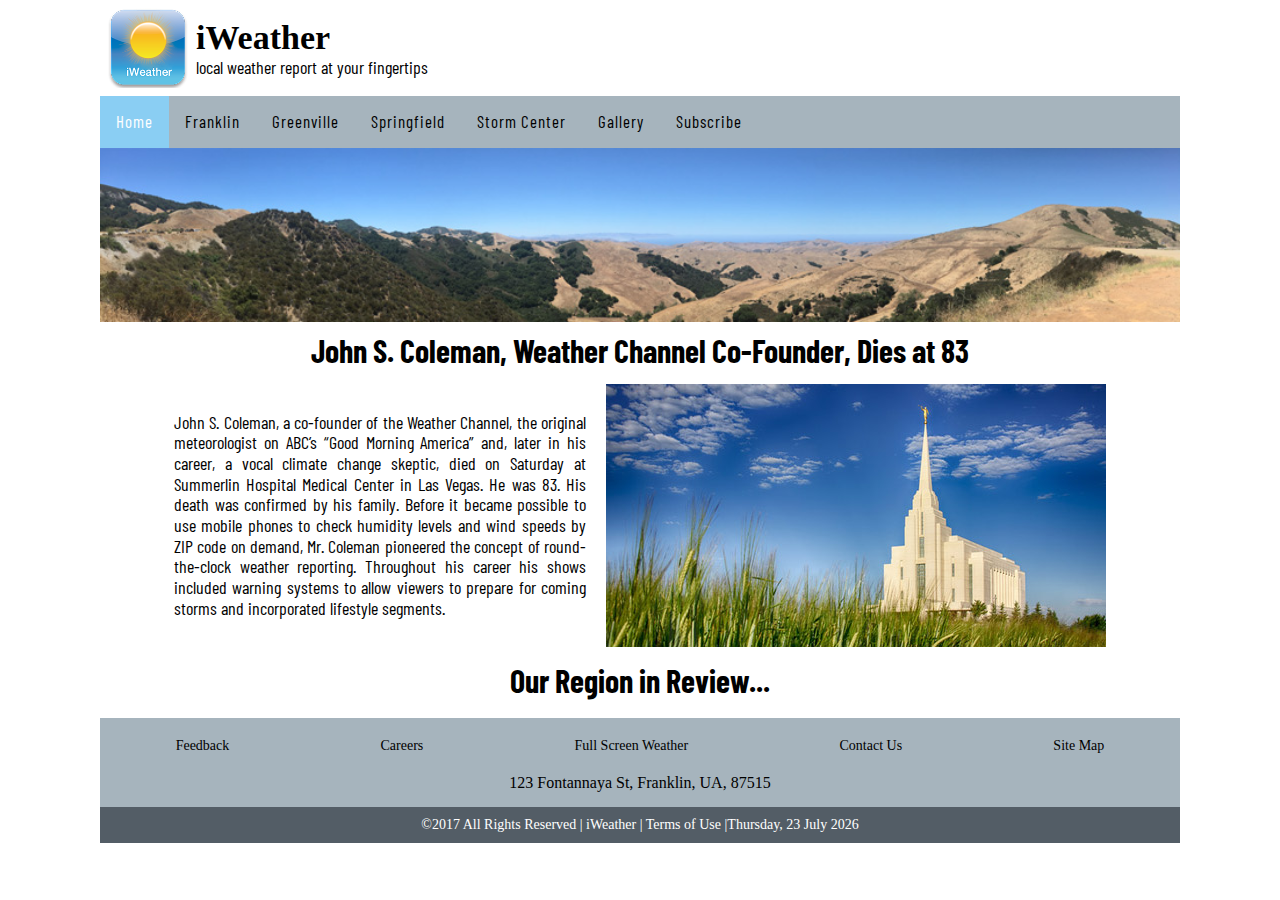
<file: index.html>
<!doctype html>
<html lang="en-us">
    <head>
        <meta charset="utf-8">
        <meta name="viewport" content="width=device-width, initial-scale=1">
        <title>iWeather Home: Local Weather Forecast, Radar and News</title>
        <meta name="author" content="Nastia Bigun">
    <!-- external style references in the proper cascading order -->
        <meta name="description" content="iWeather provides local weather forecasts,
        weather conditions, precipitation, and high and low temperatures.
        Be prepared with the most accurate 10-day weather forecast.
        Browse iWeather latest news and updates for Franklin, Greenville, and Springfield.">
    <!-- Google API font reference -->
        <link href="https://fonts.googleapis.com/css?family=Barlow+Condensed" rel="stylesheet">
        <link href="https://fonts.googleapis.com/css?family=Lora" rel="stylesheet">
     <!-- normalize useragent/browser defaults -->
        <link href="styles/normalize.css" rel="stylesheet">
    <!-- default styles - all views -->
        <link href="styles/main.css" rel="stylesheet">

</head>
<body>

    <!-- HEADER -->
  <header>
    <picture>
      <a href="index.html"><img class="logoimage" src="images/logo.png" alt="iWeather logo"></a>
    </picture>

    <div>
      <h1>iWeather</h1>
      <div class="subheading">local weather report at your fingertips</div>
    </div>

	  <button class ="hamburger" onclick="toggleNavMenu()">&#9776;</button>

  </header>
  <!-- NAVIGATION -->
  <nav>
    <ul id="primaryNav" class="hide">
      <li class="active"><a href="index.html">Home</a></li>
      <li><a href="franklin.html">Franklin</a></li>
      <li><a href="greenville.html">Greenville</a></li>
      <li><a href="springfield.html">Springfield</a></li>
      <li><a href="stormcenter.html">Storm Center</a></li>
      <li><a href="gallery.html">Gallery</a></li>
      <li><a href="subscribe.html">Subscribe</a></li>
    </ul>
  </nav>
    <!-- CONTENT -->
  <main>
<picture>
    <img src="images/header-img.jpg" alt="header image">
</picture>
    <h3>John S. Coleman, Weather Channel Co-Founder, Dies at 83</h3>
    <article class="cityArticle">
  <!--Change Article size in medium view-->
    <p class="town-article">
      John S. Coleman, a co-founder of the Weather Channel,
      the original meteorologist on ABC’s “Good Morning America” and,
      later in his career, a vocal climate change skeptic,
      died on Saturday at Summerlin Hospital Medical Center in Las Vegas.
      He was 83. His death was confirmed by his family.
      Before it became possible to use mobile phones to check humidity
      levels and wind speeds by ZIP code on demand,
      Mr. Coleman pioneered the concept of round-the-clock weather reporting.
      Throughout his career his shows included warning systems to allow
      viewers to prepare for coming storms and incorporated lifestyle segments.
  </p>

    <picture class="article-img">
      <img src="images/index-img.jpg" alt="Rexburg, Idaho">
    </picture>

  </article>

  </main>
  <h3>Our Region in Review...</h3>
  <section id="townInfo">

  </section>

  <footer>
    <div id="footerNav">
       <a href="#">Feedback</a>
       <a href="#">Careers</a>
       <a href="#">Full Screen Weather</a>
       <a href="#">Contact Us</a>
       <a href="#">Site Map</a>
     </div>

    <aside>
      123 Fontannaya St, Franklin, UA, 87515
    </aside>
    <p class="footer-bar">&copy;2017 All Rights Reserved | iWeather | <a href="termsofuse-eng.html">Terms of Use</a> |<span id="currentdate">Current Date Placeholder</span></p>
  </footer>

  <script src="scripts/hamburger.js"></script>
  <script src="scripts/currentdate.js"></script>
  <script src="scripts/index.js"></script>
  <script src="scripts/activeNav.js"></script>

</body>
</html>
</file>
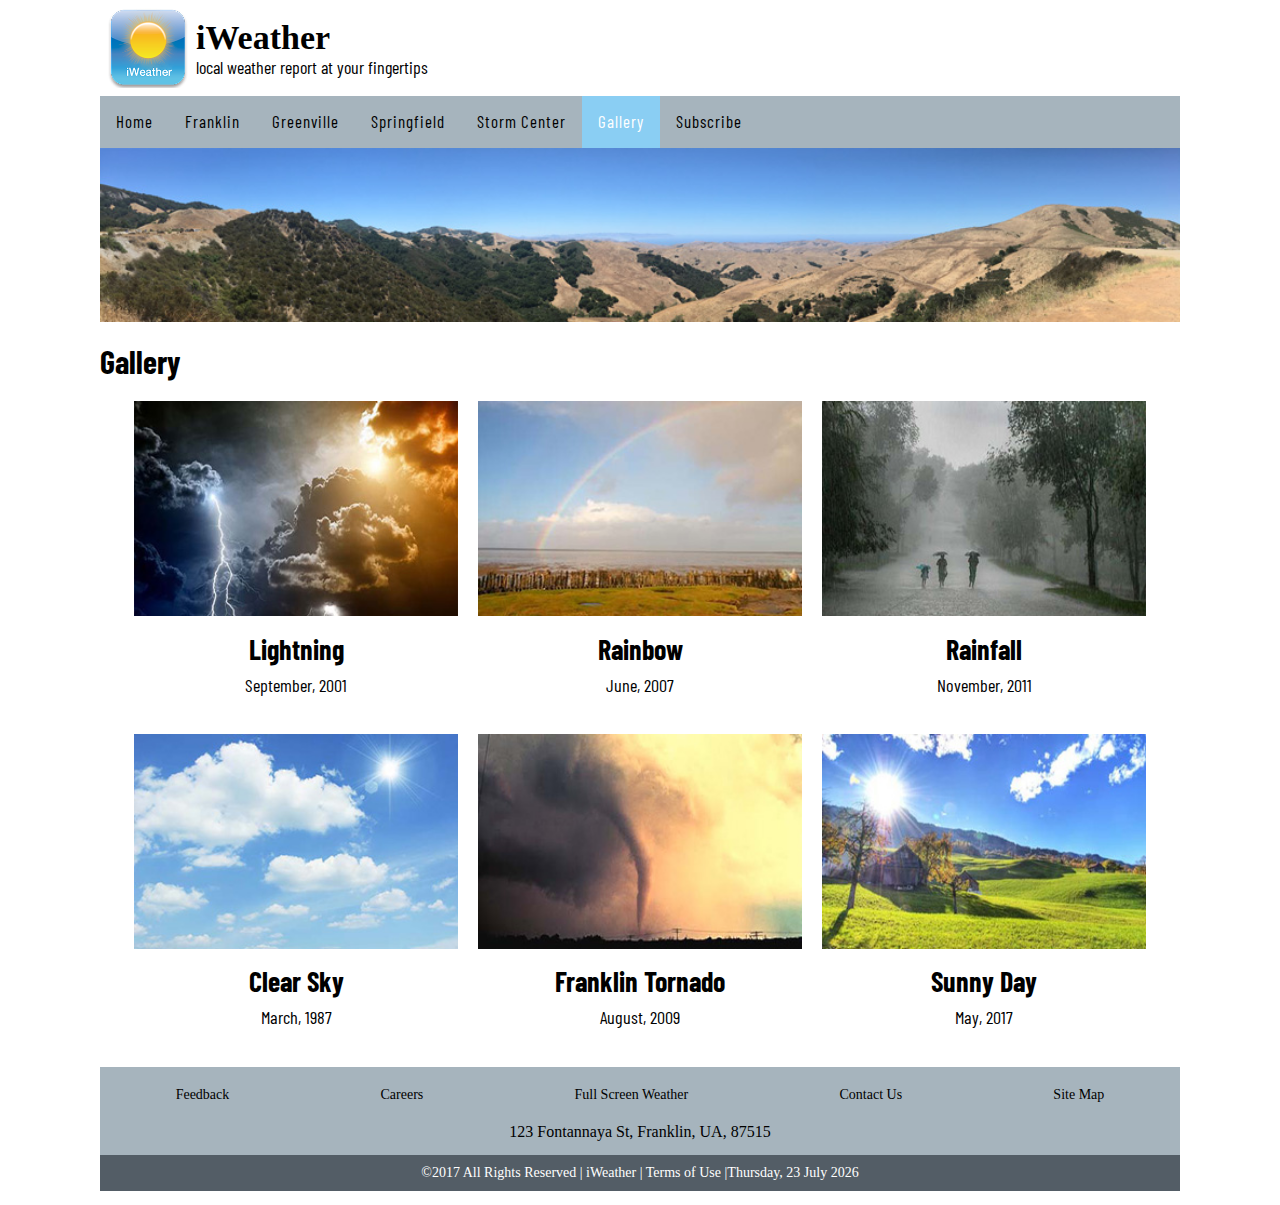
<file: gallery.html>
<!doctype html>
<html lang="en-us">
    <head>
        <meta charset="utf-8">
        <meta name="viewport" content="width=device-width, initial-scale=1">
        <title>iWeather Gallery: Local Weather Forecast, Radar and News</title>
        <meta name="author" content="Nastia Bigun">
    <!-- external style references in the proper cascading order -->
        <meta name="description" content="iWeather provides local weather forecasts,
        weather conditions, precipitation, and high and low temperatures.
        Be prepared with the most accurate 10-day weather forecast.
        Browse iWeather latest news and updates. Submit your weather images
        to be featured on our Gallery page.">
    <!-- Google API font reference -->
        <link href="https://fonts.googleapis.com/css?family=Barlow+Condensed" rel="stylesheet">
        <link href="https://fonts.googleapis.com/css?family=Lora" rel="stylesheet">
     <!-- normalize useragent/browser defaults -->
        <link href="styles/normalize.css" rel="stylesheet">
        <!-- default styles - all views -->
        <link href="styles/main.css" rel="stylesheet">

</head>

<body>

    <!-- HEADER -->
<header>
  <picture>
    <a href="index.html"><img class="logoimage" src="images/logo.png" alt="iWeather logo"></a>
  </picture>

  <div>
    <h1>iWeather</h1>
    <div class="subheading">local weather report at your fingertips</div>
  </div>
</header>

  <!-- NAVIGATION -->
  <nav>
	<div>
  	<button class ="hamburger" onclick="toggleNavMenu()">&#9776;</button>
	</div>
  <ul id="primaryNav" class="hide">
  	<li><a href="index.html">Home</a></li>
  	<li><a href="franklin.html">Franklin</a></li>
  	<li><a href="greenville.html">Greenville</a></li>
  	<li><a href="springfield.html">Springfield</a></li>
  	<li><a href="stormcenter.html">Storm Center</a></li>
  	<li><a href="gallery.html">Gallery</a></li>
    <li><a href="subscribe.html">Subscribe</a></li>
  </ul>
  </nav>

    <!-- CONTENT -->
<main>
  <picture>
    <img src="images/header-img.jpg" alt="header image">
  </picture>
  <h1>Gallery</h1>
	  <!-- Gallery out of boundary of the nav -->
  <section class="weather-grid">

   <div class="weather">
     <a href="images/weather_1.jpg" target="_blank"><img class="weather-image" src="images/weather_1.jpg" alt="Lightning" title="Lightning"></a>
     <div class="weather-info">
        <h3>Lightning</h3>
        <p>September, 2001</p>
      </div>
	  </div>

    <div class="weather">
	     <a href="images/weather_2.jpg" target="_blank"><img class="weather-image" src="images/weather_2.jpg" alt="Rainbow" title="Rainbow"></a>
       <div class="weather-info">
         <h3>Rainbow</h3>
         <p>June, 2007</p>
      </div>
    </div>

    <div class="weather">
	     <a href="images/weather_3.jpg" target="_blank"><img class="weather-image" src="images/weather_3.jpg" alt="Rainfall" title="Rainfall"></a>
       <div class="weather-info">
         <h3>Rainfall</h3>
         <p>November, 2011</p>
      </div>
    </div>

    <div class="weather">
	     <a href="images/weather_4.jpg" target="_blank"><img class="weather-image" src="images/weather_4.jpg" alt="Clear Sky" title="Clear Sky"></a>
       <div class="weather-info">
         <h3>Clear Sky</h3>
         <p>March, 1987</p>
      </div>
    </div>

    <div class="weather">
      <a href="images/weather_5.jpg" target="_blank"><img class="weather-image" src="images/weather_5.jpg" alt="Tornado" title="Franklin Tornado"></a>
      <div class="weather-info">
        <h3>Franklin Tornado</h3>
        <p>August, 2009</p>
    </div>
  </div>

  <div class="weather">
    <a href="images/weather_6.jpg" target="_blank"><img class="weather-image" src="images/weather_6.jpg" alt="Sunny Weather" title="Sunny Weather"></a>
    <div class="weather-info">
      <h3>Sunny Day</h3>
      <p>May, 2017</p>
    </div>
  </div>
</section>
</main>

    <!-- FOOTER -->

  <footer>
    <div id="footerNav">
       <a href="#">Feedback</a>
       <a href="#">Careers</a>
       <a href="#">Full Screen Weather</a>
       <a href="#">Contact Us</a>
       <a href="#">Site Map</a>
     </div>

    <aside>123 Fontannaya St, Franklin, UA, 87515</aside>
    <p class="footer-bar">&copy;2017 All Rights Reserved | iWeather | <a href="termsofuse-eng.html">Terms of Use</a> |<span id="currentdate">Current Date Placeholder</span></p>
  </footer>

  <script src="scripts/hamburger.js"></script>
  <script src="scripts/currentdate.js"></script>
  <script src="scripts/activeNav.js"></script>
</body>
</html>
</file>
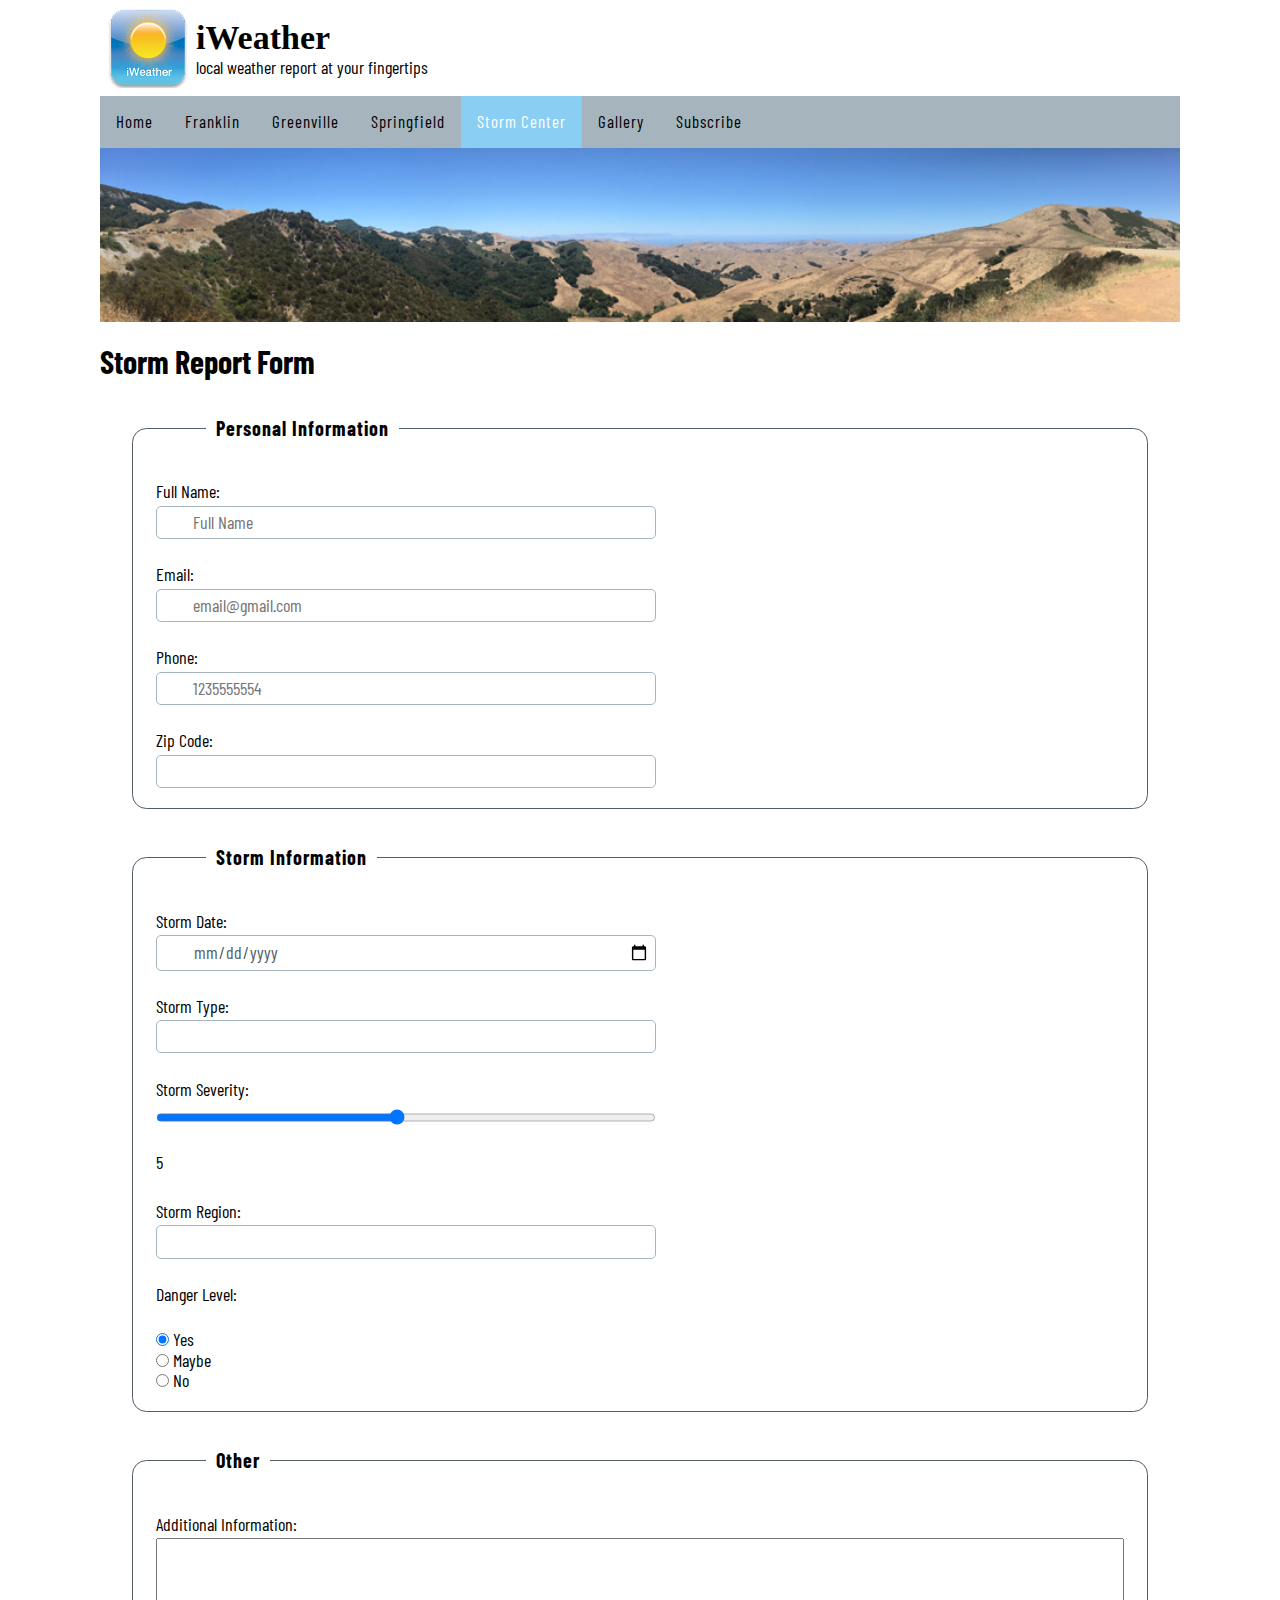
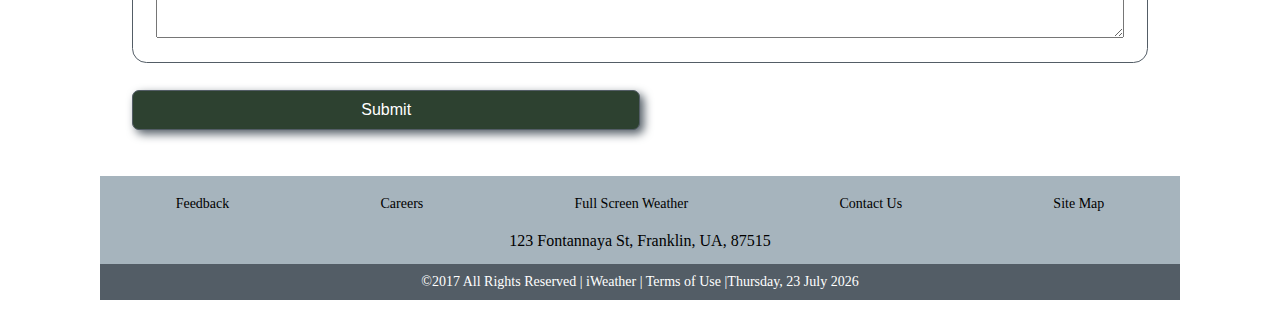
<file: stormcenter.html>
<!doctype html>
<html lang="en-us">
    <head>
        <meta charset="utf-8">
        <meta name="viewport" content="width=device-width, initial-scale=1">
        <title>iWeather Storm Center: Local Weather Forecast, Radar and News</title>
        <meta name="author" content="Nastia Bigun">
    <!-- external style references in the proper cascading order -->
        <meta name="description" content="iWeather provides local weather forecasts,
        weather conditions, precipitation, and high and low temperatures.
        Be prepared with the most accurate 10-day weather forecast.
        Browse iWeather latest news and updates for Franklin, Greenville, and Springfield.">
    <!-- Google API font reference -->
        <link href="https://fonts.googleapis.com/css?family=Barlow+Condensed" rel="stylesheet">
        <link href="https://fonts.googleapis.com/css?family=Lora" rel="stylesheet">
     <!-- normalize useragent/browser defaults -->
        <link href="styles/normalize.css" rel="stylesheet">
        <!-- default styles - all views -->
        <link href="styles/main.css" rel="stylesheet">
		</head>

<body>

    <!-- HEADER -->
<header>
  <picture>
    <a href="index.html"><img class="logoimage" src="images/logo.png" alt="iWeather logo"></a>
  </picture>

    <div>
      <h1>iWeather</h1>
      <div class="subheading">local weather report at your fingertips</div>
    </div>
</header>

 <!-- NAVIGATION -->
  <nav>
	 <div>
    	<button class ="hamburger" onclick="toggleNavMenu()">&#9776;</button>
	 </div>
  <ul id="primaryNav" class="hide">
  	<li><a href="index.html">Home</a></li>
  	<li><a href="franklin.html">Franklin</a></li>
  	<li><a href="greenville.html">Greenville</a></li>
  	<li><a href="springfield.html">Springfield</a></li>
  	<li><a href="stormcenter.html">Storm Center</a></li>
  	<li><a href="gallery.html">Gallery</a></li>
    <li><a href="subscribe.html">Subscribe</a></li>
  </ul>
  </nav>

    <!-- CONTENT -->
<main>
  <picture>
    <img src="images/header-img.jpg" alt="header image">
  </picture>
	<h1>Storm Report Form</h1>

   <div class="report">

			<form action="thanks.html" method="post" enctype="multipart/form-data" name="storm" id="report" target="_blank">

		<fieldset>
			<legend><span>Personal Information</span></legend>
			<label><span>Full Name:</span><input name="fullname" type="text" placeholder="Full Name" pattern="[a-zA-Z -._]{5,30}" required></label>
			<label><span>Email:</span><input name="email" type="email" placeholder="email@gmail.com"></label>
			<label><span>Phone:</span><input name="phone" type="tel" placeholder="1235555554" pattern="[0-9]{10,20}" required></label>
			<label><span>Zip Code:</span><input name="zip" type="number" required></label>
		</fieldset>

		<fieldset>
			<legend><span>Storm Information</span></legend>
			<label><span>Storm Date:</span><input name="date" type="date"></label>
			<label><span>Storm Type:</span>
        <input type ="text" list="stormtype" name="Storm">
			  <datalist id="stormtype">
          <option value="Select Storm Type..." disabled></option>
					<option value="Flash Flood"></option>
					<option value="Hail"></option>
					<option value="Hurricane"></option>
					<option value="Thunderstorm"></option>
					<option value="Tornado"></option>
			</datalist>
			</label>

			<label for="stormrange"><span>Storm Severity:</span>
        <input type="range" id="stormrange" value="5"
          min="1" max="10" step="1"
          oninput="rangeStorm(this.value)"
          onchange="rangeStorm(this.value)">
        <span id="range">5</span>
      </label>

			<label><span>Storm Region: </span>
        <input type="text" list="stormregion" name="Region">
				<datalist id="stormregion">
					<option value="Select Region.." disabled></option>
					<option value="Franklin"></option>
					<option value="Greenville"></option>
					<option value="Springfield"></option>
			</datalist>
			</label>

			<label><span>Danger Level: </span><br>
        <input type="radio" name="level" value="yes" checked> Yes<br>
        <input type="radio" name="level" value="maybe"> Maybe<br>
        <input type="radio" name="level" value="no"> No
      </label>
    </fieldset>

			<fieldset>
			<legend><span>Other</span></legend>
			<label><span>Additional Information: </span>
				<textarea name="comment"></textarea>
			</label>
			</fieldset>
		<input type="submit" value="Submit" class="submitButton">
		<input type="hidden" value="thanks.html" name="redirect">

</form>
</div>	<!-- class report -->
</main>

	 <!-- FOOTER -->
  <footer>
    <div id="footerNav">
       <a href="#">Feedback</a>
       <a href="#">Careers</a>
       <a href="#">Full Screen Weather</a>
       <a href="#">Contact Us</a>
       <a href="#">Site Map</a>
    </div>

    <aside>
      123 Fontannaya St, Franklin, UA, 87515
    </aside>
    <p class="footer-bar">&copy;2017 All Rights Reserved | iWeather | <a href="termsofuse-eng.html">Terms of Use</a> |<span id="currentdate">Current Date Placeholder</span></p>
  </footer>

  <script src="scripts/hamburger.js"></script>
  <script src="scripts/currentdate.js"></script>
  <script src="scripts/severity.js"></script>
  <script src="scripts/activeNav.js"></script>

</body>
</html>
</file>
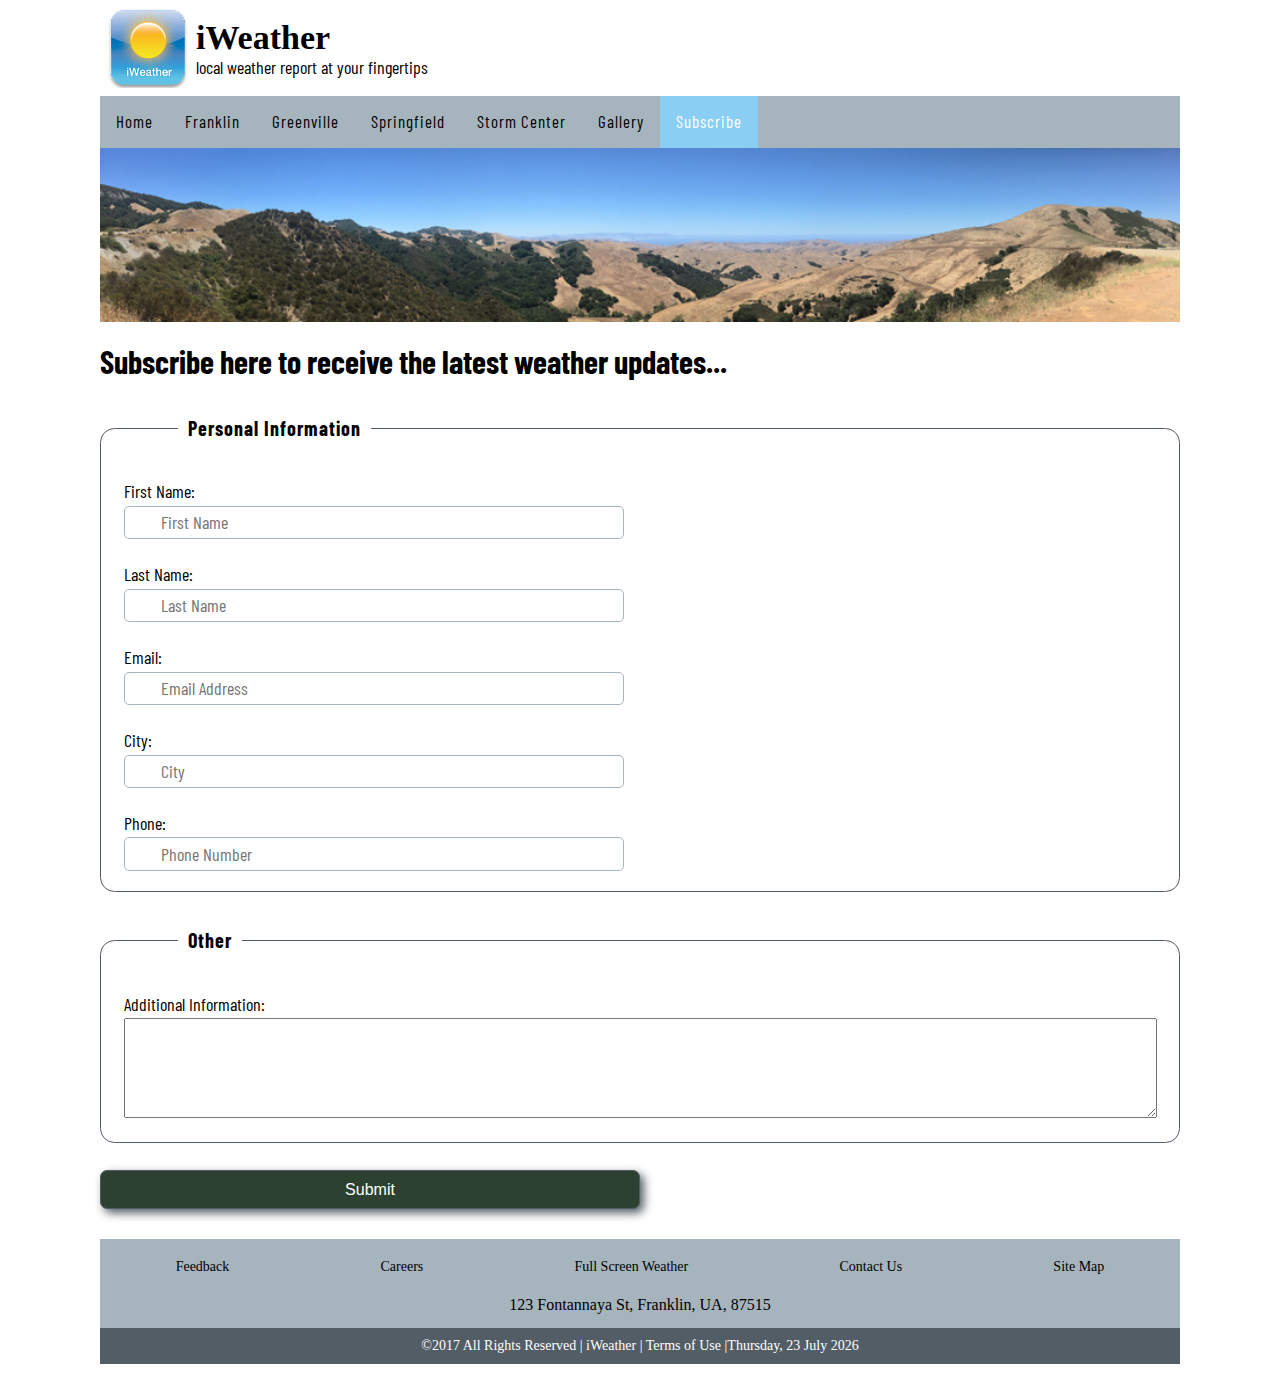
<file: subscribe.html>
<!doctype html>
<html lang="en-us">
    <head>
        <meta charset="utf-8">
        <meta name="viewport" content="width=device-width, initial-scale=1">
        <title>iWeather Subscribe: Local Weather Forecast, Radar and News</title>
        <meta name="author" content="Nastia Bigun">
    <!-- external style references in the proper cascading order -->
        <meta name="description" content="iWeather provides local weather forecasts,
        weather conditions, precipitation, and high and low temperatures.
        Be prepared with the most accurate 10-day weather forecast.
        Subscribe to iWeather latest news and updates for Franklin, Greenville, and Springfield.">
    <!-- Google API font reference -->
        <link href="https://fonts.googleapis.com/css?family=Barlow+Condensed" rel="stylesheet">
        <link href="https://fonts.googleapis.com/css?family=Lora" rel="stylesheet">
     <!-- normalize useragent/browser defaults -->
        <link href="styles/normalize.css" rel="stylesheet">
        <!-- default styles - all views -->
        <link href="styles/main.css" rel="stylesheet">
		</head>

<body>
  <!-- HEADER -->
<header>
  <picture>
    <a href="index.html"><img class="logoimage" src="images/logo.png" alt="iWeather logo"></a>
  </picture>

  <div>
    <h1>iWeather</h1>
    <div class="subheading">local weather report at your fingertips</div>
  </div>
</header>

 <!-- NAVIGATION -->
  <nav>
	 <div>
    	<button class ="hamburger" onclick="toggleNavMenu()">&#9776;</button>
	 </div>
    <ul id ="primaryNav" class="hide">
    	<li><a href="index.html">Home</a></li>
    	<li><a href="franklin.html">Franklin</a></li>
    	<li><a href="greenville.html">Greenville</a></li>
    	<li><a href="springfield.html">Springfield</a></li>
    	<li><a href="stormcenter.html">Storm Center</a></li>
    	<li><a href="gallery.html">Gallery</a></li>
      <li><a href="subscribe.html">Subscribe</a></li>
    </ul>
  </nav>

    <!-- CONTENT -->
    <main>
    <picture>
        <img src="images/header-img.jpg" alt="header image">
    </picture>

    	<h1>Subscribe here to receive the latest weather updates...</h1>

       <div class="subscribe">

    			<form action="thanks.html" method="post" enctype="multipart/form-data" name="subscribePage" id="subscribe" target="_blank">

    		<fieldset>
    			<legend><span>Personal Information</span></legend>

    			<label><span>First Name:</span><input name="fullname" type="text" placeholder="First Name" pattern="[a-zA-Z -._]{5,30}" required></label>
          <label><span>Last Name:</span><input name="fullname" type="text" placeholder="Last Name" pattern="[a-zA-Z -._]{5,30}" required></label>
    			<label><span>Email:</span><input name="email" type="email" placeholder="Email Address" required></label>

          <label><span>City: </span>
            <input type="text" list="cityName" name="City" placeholder="City" required>
            <datalist id="cityName">
              <option value="Select Your City.." disabled></option>
              <option value="Franklin"></option>
              <option value="Greenville"></option>
              <option value="Springfield"></option>
          </datalist>
          </label>

    			<label><span>Phone:</span><input name="phone" type="tel" placeholder="Phone Number" pattern="[0-9]{10,20}"></label>

    		</fieldset>

  			<fieldset>
    			<legend><span>Other</span></legend>
    			<label><span>Additional Information: </span>
    				<textarea name="comment"></textarea>
    			</label>
  			</fieldset>

    		<input type="submit" value="Submit" class="submitButton">
    		<input type="hidden" value="thanks.html" name="redirect">

    </form>
    </div>	<!-- class report -->
    </main>

    <!-- FOOTER -->
   <footer>
     <div id="footerNav">
        <a href="#">Feedback</a>
        <a href="#">Careers</a>
        <a href="#">Full Screen Weather</a>
        <a href="#">Contact Us</a>
        <a href="#">Site Map</a>
      </div>

     <aside>
       123 Fontannaya St, Franklin, UA, 87515
     </aside>
     <p class="footer-bar">&copy;2017 All Rights Reserved | iWeather | <a href="termsofuse-eng.html">Terms of Use</a> |<span id="currentdate">Current Date Placeholder</span></p>
   </footer>

   <script src="scripts/hamburger.js"></script>
   <script src="scripts/activeNav.js"></script>
   <script src="scripts/currentdate.js"></script>
   <script src="scripts/severity.js"></script>

 </body>
 </html>
</file>
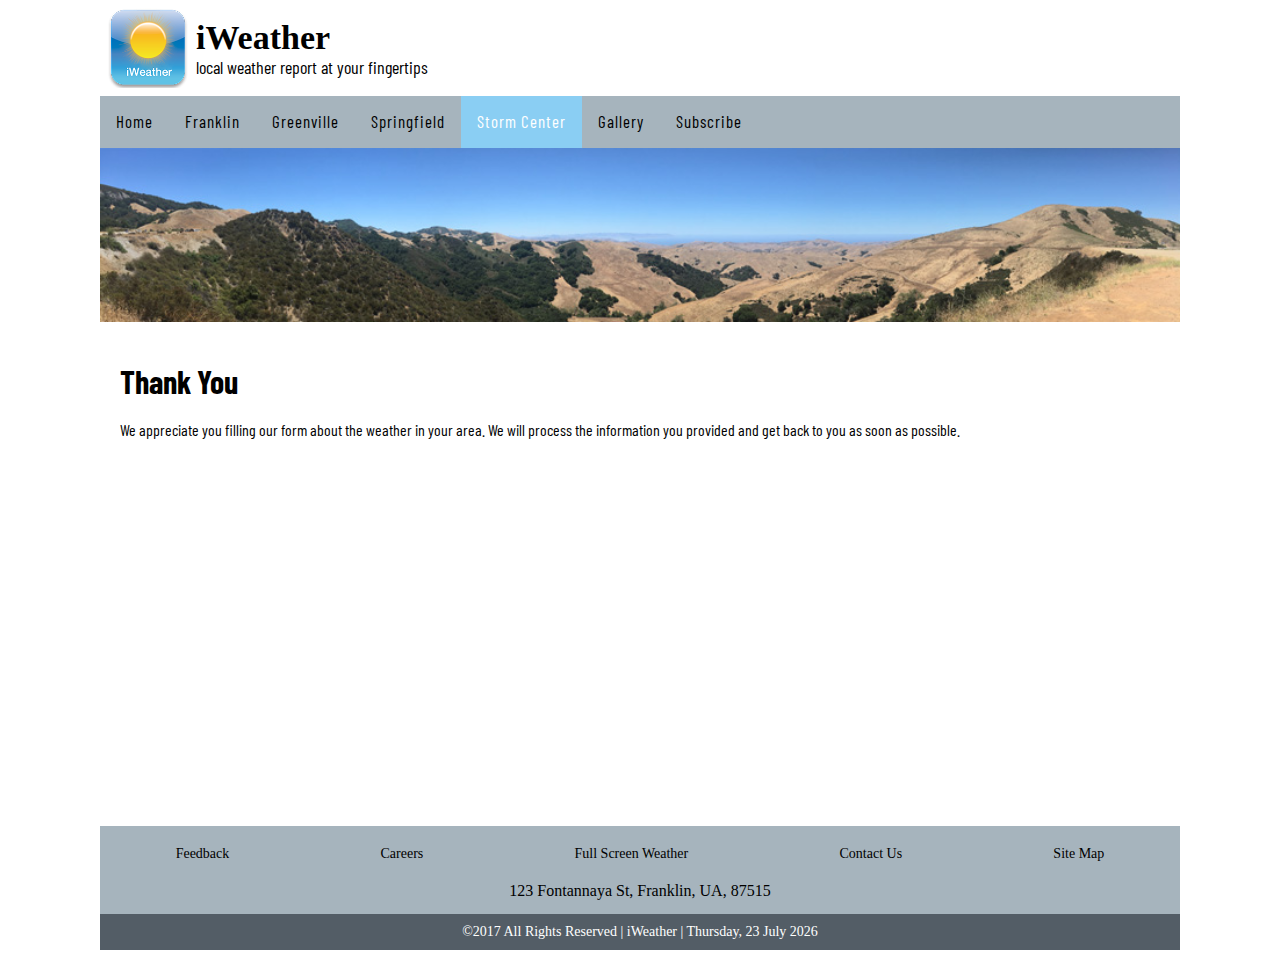
<file: thanks.html>
<!doctype html>
<html lang="en-us">
    <head>
      <meta charset="utf-8">
      <meta name="viewport" content="width=device-width, initial-scale=1">
		  <title>Thank You</title>
      <meta name="author" content="Nastia Bigun">
  <!-- external style references in the proper cascading order -->
      <meta name="description" content="iWeather provides local weather forecasts,
      weather conditions, precipitation, and high and low temperatures.
      Be prepared with the most accurate 10-day weather forecast.
      Subscribe to iWeather latest news and updates for Franklin, Greenville, and Springfield.">
<!-- Google API font reference -->
		  <link href="https://fonts.googleapis.com/css?family=Barlow+Condensed" rel="stylesheet">
      <link href="https://fonts.googleapis.com/css?family=Lora" rel="stylesheet">
     <!-- normalize useragent/browser defaults -->
      <link href="styles/normalize.css" rel="stylesheet">
      <!-- default styles - all views -->
      <link href="styles/main.css" rel="stylesheet">
	</head>

	<body>
		    <!-- HEADER -->
<header>
    <picture>
        <img class="logoimage" src="images/logo.png" alt="iWeather logo">
    </picture>

    <div>
      <h1>iWeather</h1>
      <div class="subheading">local weather report at your fingertips</div>
    </div>
  </header>

		 <!-- NAVIGATION -->
  <nav>
	 <div>
    	<button class ="hamburger" onclick="toggleNavMenu()">&#9776;</button>
	 </div>
    <ul id ="primaryNav" class="hide">
    	<li><a href="index.html">Home</a></li>
    	<li><a href="franklin.html">Franklin</a></li>
    	<li><a href="greenville.html">Greenville</a></li>
    	<li><a href="springfield.html">Springfield</a></li>
    	<li class="active"><a href="stormcenter.html">Storm Center</a></li>
    	<li><a href="gallery.html">Gallery</a></li>
      <li><a href="#">Subscribe</a></li>
    </ul>
  </nav>


    <!-- CONTENT -->
<main>

  <div id="top">
   <!-- Change photo in medium view -->
   <figure class="headerImage">
      <picture>
        <img src="images/header-img.jpg">
      </picture>
  </figure>
<div>

  <div id="thankYou">
	<h1>Thank You</h1>
  <p>We appreciate you filling our form about
    the weather in your area. We will process the information you provided
    and get back to you as soon as possible.</p>
  </div>

</main>

		 <!-- FOOTER -->
  <footer>
    <div id="footerNav">
       <a href="#">Feedback</a>
       <a href="#">Careers</a>
       <a href="#">Full Screen Weather</a>
       <a href="#">Contact Us</a>
       <a href="#">Site Map</a>
     </div>

    <aside>
      123 Fontannaya St, Franklin, UA, 87515
    </aside>
    <p class="footer-bar">&copy;2017 All Rights Reserved | iWeather | <span id="currentdate">Current Date Placeholder</span></p>
  </footer>

  <script src="scripts/hamburger.js"></script>
  <script src="scripts/currentdate.js"></script>

	</body>
</html>
</file>
<file: styles/main.css>
/* small phone view */

* { box-sizing: border-box;}

/*---------BODY----------*/
body {
  font-family: "Barlow Condensed", Lora;
}

/*----------HEADER----------*/
header {
  display: flex;
  width: 100%;
  flex-flow: row;
  align-items: center;
}
.logoimage {
  width: 3em;
  margin: 8px;
}
header div {
  display: flex;
  flex-direction: column;
}
header h1 {
  margin: 0;
  font-size: 18px;
  font-family: Georgia;
}
header .subheading {
  font-size: 14px;
}
.hamburger {
	position: absolute;
	left: 310px;
	top: 5px;
  font-size: 2rem;
  border: none;
	}


/*---------NAVIGATION-----------*/

nav ul {
  display: flex;
  flex-direction: column;
  margin: 0;
  padding: 0;
  background-color: #a6b4bd;
  list-style-type: none;
}

nav ul li a {
  display: flex;
  width: 100%;
  padding: 1rem;
  text-decoration: none;
  color: black;
  font-size: 17px;
  letter-spacing: 1px;
  justify-content: center;
}
li:hover {
  background-color: #535d66;
}
a:hover {color:white;}
li.active a{
  background-color: #8acef3;
  color: white;
}
nav ul.hide {display: none;}

/*----------- HEADER IMG ------------*/
picture img {
 width: 100%;
 height: 100%;
 display: block;
}

/*-----------CONTENT------------*/

main figure { margin: 0; width:100%; }
main figure img {
   width: 100%;
   height: auto;
}

h2 {
   font-size: 2.4em;
   margin-bottom: -15px;
   margin-top: 5px;
   text-align: center;
}
h3 {
   font-size: 2em;
   margin-bottom: 10px;
   margin-top: 10px;
   text-align: center;
}
/*----------- HOME PAGE ------------*/

section#townInfo {
  display: flex;
  flex-direction: column;
  margin: 10px;
}
franklin h3, greenville h3, springfield h3 {
  font-size: 26px;
  margin: 3px;
}
franklin h4, greenville h4, springfield h4 {
  margin: 3px;
  text-align: center;
}

franklin, greenville, springfield {
  border: #535d66 solid 2px;
  border-radius: .8em;
  margin-bottom: 5px;
  border-width: 30%;
}
franklin p { margin: 3px; font-size: 18px;}
franklin p ul {margin: 3px;}

greenville p { margin: 3px; font-size: 18px;}
greenville p ul {margin: 3px;}

springfield p { margin: 3px; font-size: 18px;}
springfield p ul {margin: 3px;}


/*-----------WEATHER SUMMARY------------*/

#summary {
   display: flex;
   flex-flow: column;
   align-items: center;
   font-size: 24px;
   border-radius: .8em;
 	 border: #a6b4bd solid 1px;
   margin: 0 10px 0 10px;
}

.highlow, .conditions {
	display: flex;
	flex-direction: row;
}

#high, #low {margin: 5px;}

#prec, #wind {margin: 5px;}

.windchill {
 font-family: "Barlow Condensed", Lora;
}
.windchill p{margin: 0;}

/*--------FORECAST---------*/

.forecast {
   display: none;
}

#forecastTen {
	font-size: 2em;
}

table {
   border-collapse: collapse;
   width: 100%;
}

table, td, th {
   border: 1px solid black;
}

th, td {
  height: 50px;
	background-color: #AFC9C9;
  text-align: center;
}
/*----------ARTICLE----------*/
.cityArticle {
	display: flex;
	flex-direction: column;
	align-items: center;
}
.town-article {
	font-size: 18px;
  text-align: justify;
	padding: 0 10px 0 10px;
  margin:0;
}
.article-img img {
	width: 100%;
	padding: 5px 10px 5px 10px;
  margin: 0;
}


/*--------WEATHER GRID--------*/

.weather-grid {
  display: grid;
  grid-template-columns: 1fr;
  grid-template-rows: auto;
  grid-gap: 20px;
  width: 100%;
  justify-content: center;
}
.weather {
  display: subgrid;
  text-align: center;
}
.weather-info {
	font-size: 14px;
  margin-top: 13px;
}
.weather-info p {
  font-size: 1.3em;
  margin-top: 2px;
	text-align: center;
}

/*-------STORM CENTER--------*/

form#report {
	margin: 1em 3%;
}

fieldset {
	border-radius: .8em;
	margin: 1.5em 0;
	border: #535d66 solid 1px;
  font-size: 18px;
}

legend{
	margin-left: 6%;
	padding: .5em;
	font-size: 20px;
	font-weight: bold;
	letter-spacing: 1px;
}

label{
	display: block;
  margin: 9px;
}

label span{
	display: block;
	color: #000000;
	padding-top: .9em;
	padding-bottom: .2em;
}

.submitButton {
	-webkit-appearance: none;
	color: #fff;
	border: solid 1px #535d66;
	border-radius: 7px;
	width: 50%;
  margin-bottom: 30px;
	font-size: 1em;
	padding: .6em;
	background: rgb(45, 65, 48);
	box-shadow: 4px 4px 10px #535d66;
}

label input {
	font-family: "Barlow Condensed", Lora;
	color: #535d66;
	padding: .3em .3em .3em 2em;
	border: solid 1px #a6b4bd;
	border-radius: 5px;
	font-size: 18px;
	width: 90%;
	max-width: 500px;
}

label textarea {
  font-family: "Barlow Condensed", Lora;
	color: #535d66;
  width: 100%;
  height: 100px;
}

input[type=radio]{
  width:auto;
}

input:focus {
	box-shadow: 1px 1px 4px rgba(0,0,0,0.5) inset;
}
/*---------- THANK YOU PAGE -------------*/

div#thankYou {
  padding: 20px;
  margin-bottom: 350px;
}

/*---------- FOOTER -------------*/
footer {
  text-align: center;
  font-family: Georgia;
  font-size: 14px;
	background-color: #a6b4bd;
}
#footerNav {
  display: flex;
  flex-direction: column;
	justify-content: space-around;
}
#footerNav a {
  padding: 10px;
  text-decoration: none;
  color: black;
}
#footerNav a:hover {
  color: white;
  background-color: #a6b4bd;
  }
footer aside {font-size: 16px;}
footer>p {
  padding: 10px;
  color: white;
	background-color: #535d66;
	width: 100%;
}
footer>p>a {
  color:white;
  text-decoration: none;
}
footer>p>a:hover{color: yellow;}

@media only screen and (min-width: 37.5em)
    and (max-width: 64em) {

/*---------HEADER-----------*/
.logoimage {
    width: 5em;
}
header h1 {
		font-size: 28px;
	}
header .subheading {
    font-size: 16px;
}

/*---------NAVIGATION-----------*/
    /* hamburger button hidden */
button { display: none; }
nav ul.hide {display: flex;}
nav ul {
    display: flex;
    flex-direction: row;
}


/*-----------CONTENT------------*/
main { margin: 0; width:100%; }
main img { width: 100%; height: auto;}

#content {
  display: flex;
}
picture.mediumView {
  margin: 10px 10px 10px 0;
}

/*----------- HOME PAGE ------------*/

section#homePage {
  display: flex;
  flex-direction: row;
  justify-content: center;
}
article {
  flex-direction: column;
}


/*---------WEATHER SUMMARY--------*/

#content {
  display: flex;
  justify-content: space-around;
}
#summary {
   display: flex;
   flex-direction: column;
   justify-content: center;
   border: none;
}
#weatherSummary h3 {padding: 10px;}
img#w-icon {width: 50px;height:50px;}
img#w-iconG {width: 50px;height:50px;}
img#w-iconS {width: 50px;height:50px;}
.conditions {
  flex-direction: column;
}

/* shows the 10-day forecast */
 section.forecast {
   display: flex;
   text-align: center;
   margin-top: 0;
   margin-bottom: 0;
 }

  /*---------ARTICLE--------*/

.cityArticle {
	display: flex;
	flex-direction: row;
}

.town-article {
	width: 60%;
  text-align: left;
}

	/*------------FOOTER----------*/
#footerNav {
  flex-direction: row;
}
#footerNav a {
  padding: 20px;
}
/*----GALLERY GRID-----*/
.weather-grid {
    grid-template-columns: 1fr 1fr;
}

}
/* large phone view */
@media only screen and (min-width: 64em) {

/*---------HEADER-----------*/
.logoimage {
  width: 5em;
}
header h1 {
	font-size: 34px;
	}
header .subheading {
  font-size: 18px;
}

/*---------NAVIGATION-----------*/

button {display: none;}
nav ul.hide {display: flex;}
nav ul {
	display: flex;
	flex-direction: row;
	}


/*-----------CONTENT------------*/
 body {
  width: 1080px;
  margin: auto;
}

main { margin: 0; width:100%; }
main img {
  width: 100%;
  height: auto;
}
/*----------- HOME PAGE ------------*/

section#townInfo {
  flex-direction: row;
  justify-content: space-around;
}
article {
  flex-direction: column;
}

/*---------WEATHER SUMMARY--------*/
 #summary {
   flex-direction: row;
   justify-content: space-around;
   border: none;
}
#weatherSummary h3 {padding: 10px;}

.current {
  display: flex;
  flex-direction: column;
}

img#w-icon {width: 50px;height:50px;}
img#w-iconG {width: 50px;height:50px;}
img#w-iconS {width: 50px;height:50px;}

.highlow, .conditions {
	flex-direction: column;
}

table {width: 70%; margin: auto;}

 /*---------ARTICLE--------*/

.cityArticle {
	flex-direction: row;
	justify-content: center;
}
.town-article {
	width: 40%;
}
	/* shows the 10-day forecast */
 section.forecast {
  display: flex;
	margin-top: 10px;
}


/*-----------FOOTER----------*/
#footerNav {
  flex-direction: row;
}
#footerNav a {
  padding: 20px;
}

/*--------WEATHER GRID--------*/
.weather {
	display: subgrid;
}
.weather:hover {
	box-shadow: 10px 10px 5px gray;
	border: 1px solid;
	}
.weather-grid {
  grid-template-columns: 30% 30% 30%;
	margin-bottom: 20px;
}

}
</file>
